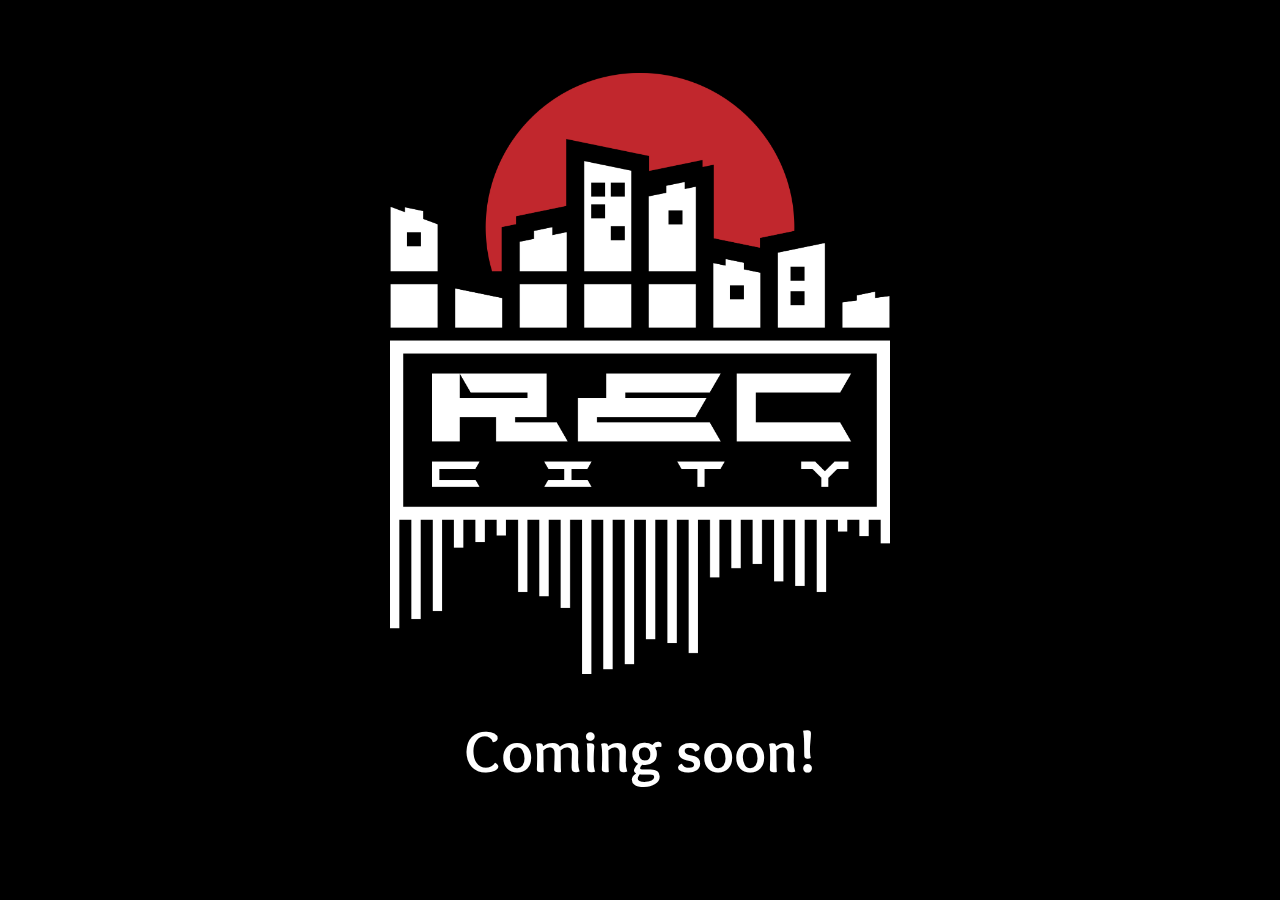
<file: old/index.html>
<!DOCTYPE html>
<html lang="en">
<head>
    <title>REC City</title>
    <meta charset="UTF-8">
    <meta name="viewport" content="width=device-width, initial-scale=1.0">
    <meta http-equiv="X-UA-Compatible" content="ie=edge">
    <link href="./css/style.css" rel="stylesheet">
    <link href="https://fonts.googleapis.com/css?family=Overlock:700&display=swap" rel="stylesheet">
</head>
<body>
    <div class="wrapper">
        <img src="./imgs/logo.png" alt="Logo" class="logo">
        <h1>Coming soon!</h1>
    </div>
</body>
</html>
</file>
<file: old/css/style.css>
img {
  max-width: 70%;
}

body {
  margin: 0;
  padding: 0;
  background: black;
  color: #fff;
  font-family: 'Overlock', cursive;
}

.wrapper {
  height: 100vh;
  display: -webkit-box;
  display: -ms-flexbox;
  display: flex;
  -webkit-box-orient: vertical;
  -webkit-box-direction: normal;
      -ms-flex-direction: column;
          flex-direction: column;
  -webkit-box-pack: center;
      -ms-flex-pack: center;
          justify-content: center;
  -webkit-box-align: center;
      -ms-flex-align: center;
          align-items: center;
}

.logo {
  width: 500px;
}

h1 {
  font-size: 60px;
  -webkit-animation: animation 1s ease-in-out forwards infinite alternate;
          animation: animation 1s ease-in-out forwards infinite alternate;
}

@-webkit-keyframes animation {
  0% {
    opacity: 0;
  }
  100% {
    opacity: 1;
  }
}

@keyframes animation {
  0% {
    opacity: 0;
  }
  100% {
    opacity: 1;
  }
}

@media only screen and (max-width: 768px) {
  h1 {
    font-size: 45px;
  }
}
/*# sourceMappingURL=style.css.map */
</file>
